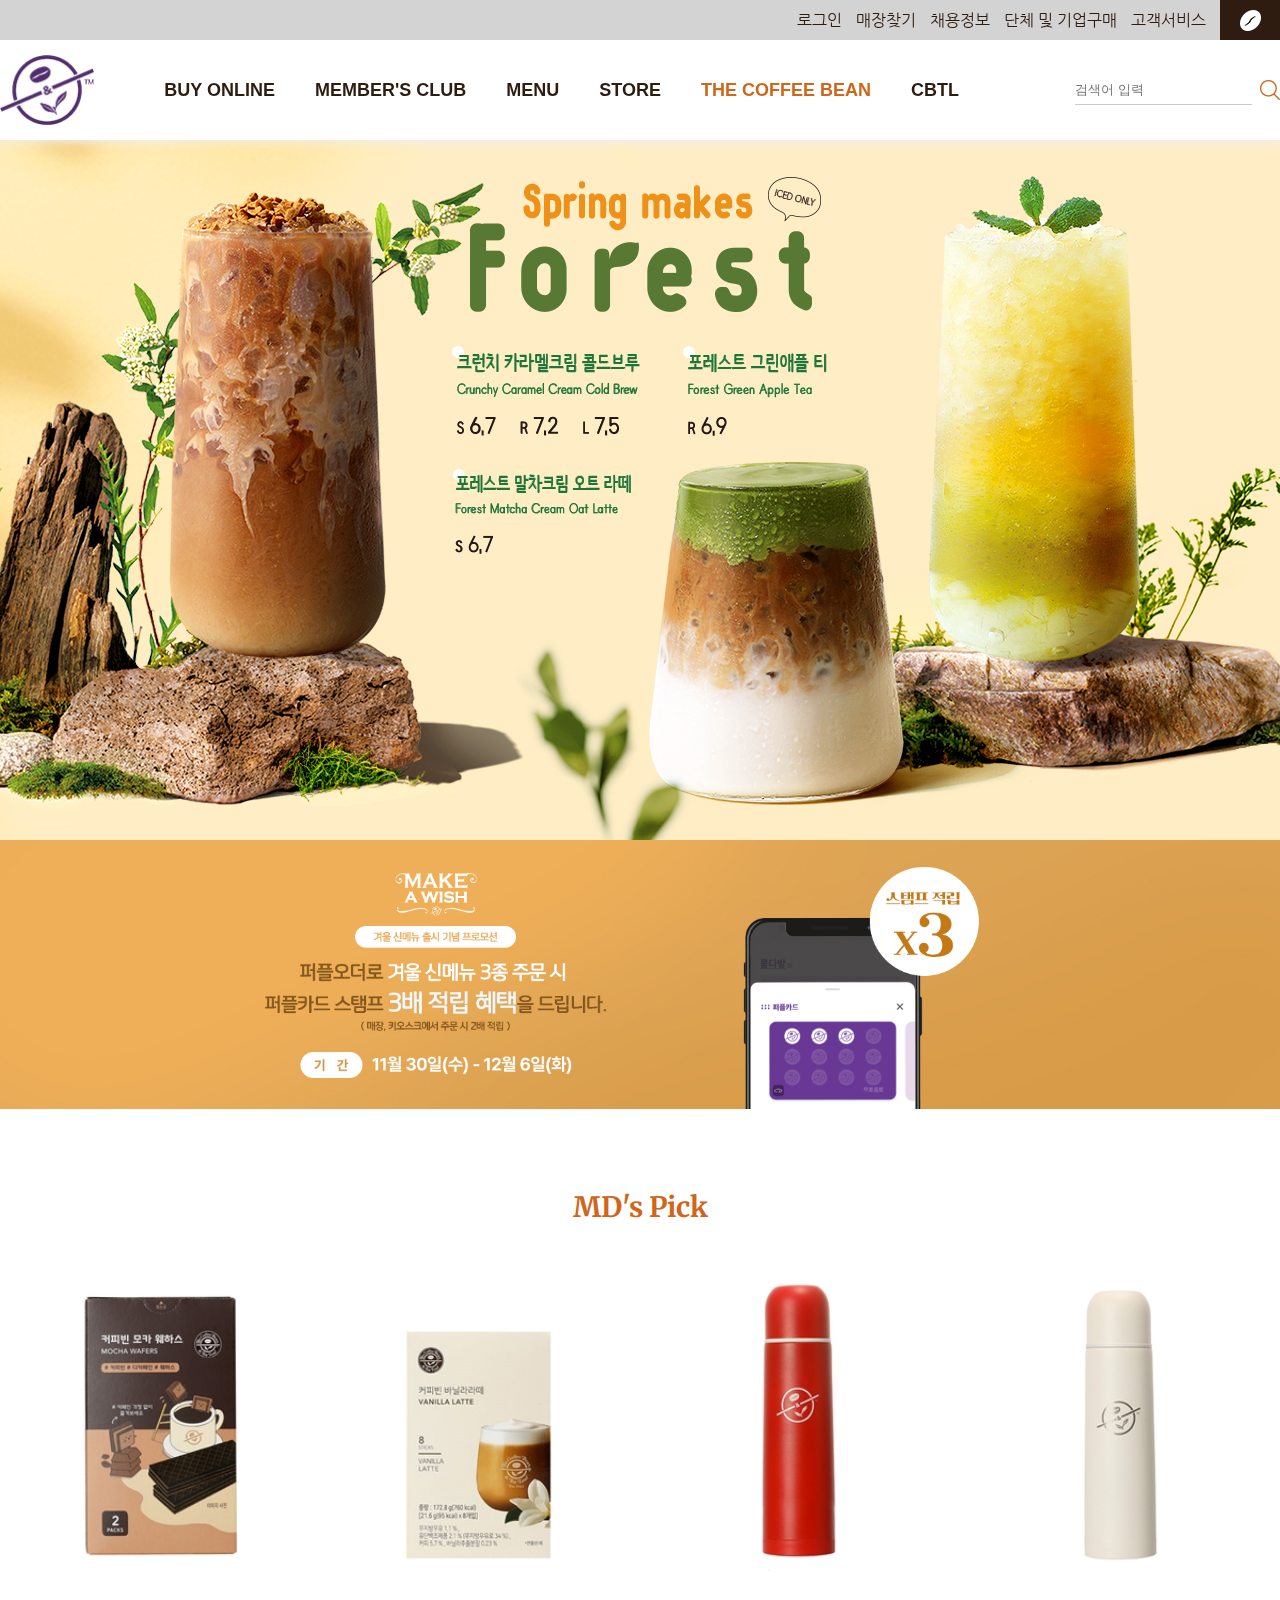
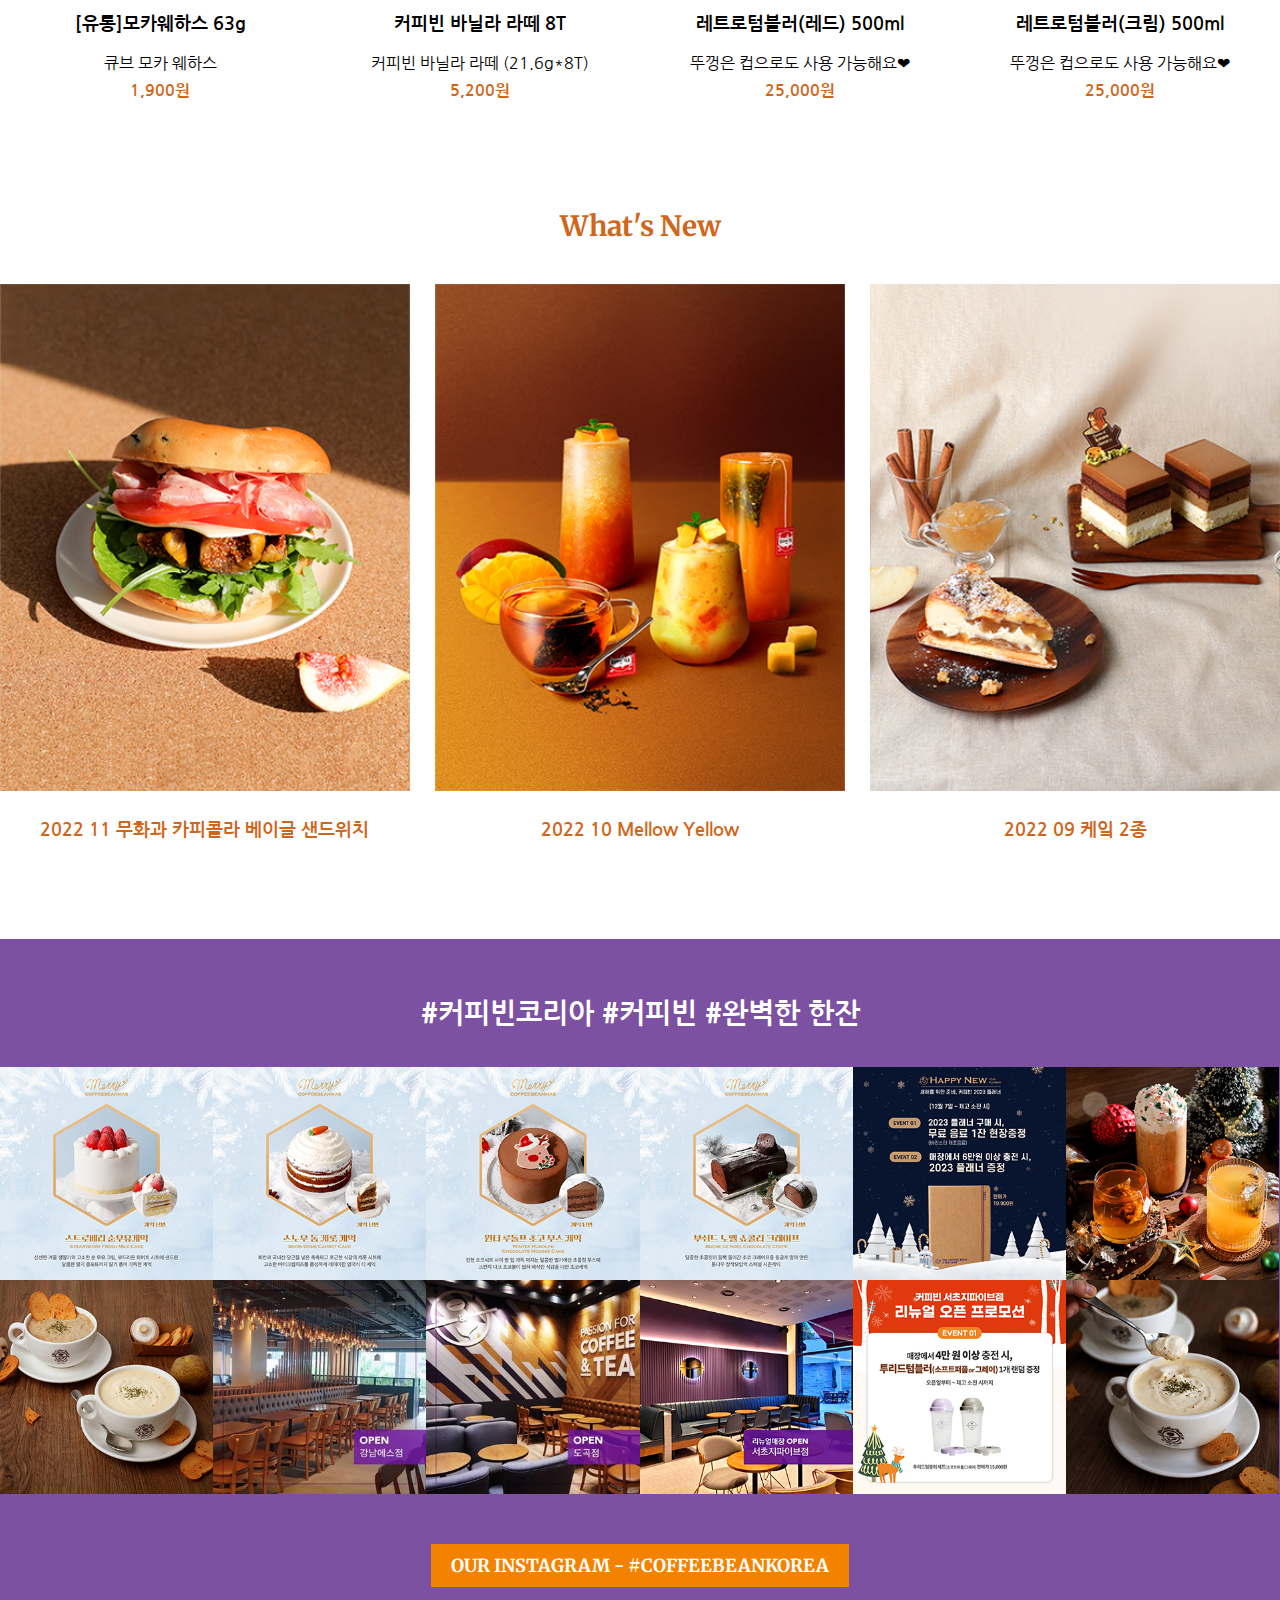
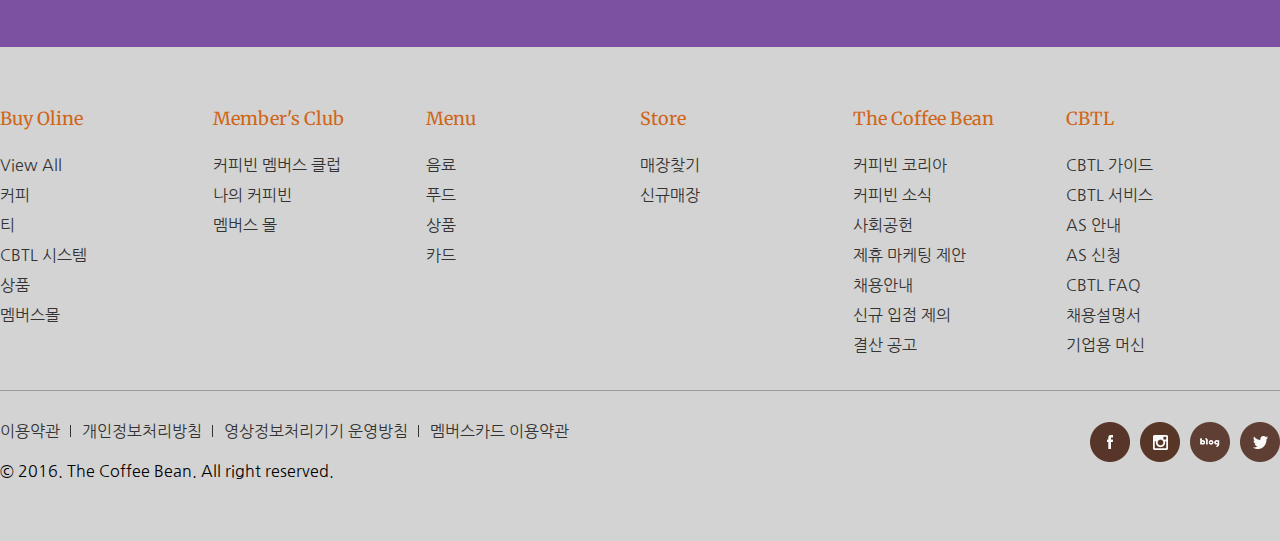
<file: index.html>
<!DOCTYPE html>
<html lang="ko">

<head>
    <meta charset="UTF-8">
    <title>홈 | 커피빈 코리아</title>

    <link
        href="https://fonts.googleapis.com/css2?family=Merriweather:opsz,wght@18..144,300..900&family=Nanum+Gothic:wght@400;700;800&display=swap"
        rel="stylesheet">
    <link rel="stylesheet" href="css/reset.css">
    <link rel="stylesheet" href="css/common.css">
    <link rel="stylesheet" href="css/index.css">

</head>

<body>

    <header>
        <div class="header-top">
            <ul>
                <li><a href="#">로그인</a></li>
                <li><a href="#">매장찾기</a></li>
                <li><a href="#">채용정보</a></li>
                <li><a href="#">단체 및 기업구매</a></li>
                <li><a href="#">고객서비스</a></li>
                <li><a href="https://www.coffeebeankorea.com/main/main.asp" target="_blank">공식홈페이지</a></li>
            </ul>
        </div>

        <div class="header-bottom">
            <h1 class="logo"><a href="index.html"><img src="img/logo.png" alt="커피빈코리아 로고"></a></h1>

            <nav class="gnb">
                <!-- ul>li*6>a[href=#] -->

                <ul>
                    <li><a href="#">buy online</a></li>
                    <li><a href="#">member's club</a></li>
                    <li><a href="#">menu</a></li>
                    <li><a href="#">store</a></li>
                    <li class="active"><a href="contents/coffeebeanstory.html">the coffee bean</a></li>
                    <li><a href="#">cbtl</a></li>
                </ul>
            </nav>

            <div class="search">
                <form action="#" name="searchfrm">
                    <input type="search" placeholder="검색어 입력">
                    <input type="submit" value="검색">

                    <!-- <button><img src="img/ico_search.png" alt="검색"></button> -->
                </form>
            </div>
        </div>
    </header>

    <main>
        <!-- 매인 비주얼 배너(신제품) : 배경이미지로 구현 -->
        <article class="promotion">
            <a href="#">
                <h2>Spring makes Forest</h2>
                <p>봄을 맞이해 커피빈의 신메뉴가 출시 되었습니다</p>

                <ul>
                    <li>크런치 카라멜크림 콜드브루</li>
                    <li>포레스트 말차크림 오트라떼</li>
                    <li>포레스트 그린 애플 티</li>
                </ul>
            </a>
        </article>

        <!-- 이벤트배너 : 이미지태그 사용 -->
        <article class="event">
            <a href="#"><img src="img/main_event.jpg"
                    alt="겨울 신메뉴 출시 기념 프로모션 - 퍼플오더로 셔울 신메뉴 3종 주문시 퍼플카드 스탬프 3배 적립 혜택을 드립니다. (매장, 키오스크에서 주문시 2배 적립), 기간 : 11월 30일(수) ~ 12월 6일 (화)"></a>
        </article>
    </main>

    <section>

        <!-- md's pick -->
        <article class="md-pick">
            <h2 class="sec-title">MD's Pick</h2>

            <div class="md-wrap clearfix">
                <div class="md-box">
                    <div class="photo">
                        <img src="img/MD01.jpg" alt="">
                        <a href="#" class="quick">Quick</a>
                    </div>

                    <div class="caption">
                        <h3 class="name">[유통]모카웨하스 63g</h3>
                        <p class="des">큐브 모카 웨하스</p>
                        <p class="price">1,900원</p>
                    </div>
                </div>

                <div class="md-box">
                    <div class="photo">
                        <img src="img/MD02.jpg" alt="">
                        <a href="#" class="quick">Quick View</a>
                    </div>

                    <div class="caption">
                        <h3 class="name">커피빈 바닐라 라떼 8T</h3>
                        <p class="des">커피빈 바닐라 라떼 (21.6g*8T)</p>
                        <p class="price">5,200원</p>
                    </div>
                </div>

                <div class="md-box">
                    <div class="photo">
                        <img src="img/MD03.jpg" alt="">
                        <a href="#" class="quick">Quick View</a>
                    </div>

                    <div class="caption">
                        <h3 class="name">레트로텀블러(레드) 500ml</h3>
                        <p class="des">뚜껑은 컵으로도 사용 가능해요❤</p>
                        <p class="price">25,000원</p>
                    </div>
                </div>

                <div class="md-box">
                    <div class="photo">
                        <img src="img/MD04.jpg" alt="">
                        <a href="#" class="quick">Quick View</a>
                    </div>

                    <div class="caption">
                        <h3 class="name">레트로텀블러(크림) 500ml</h3>
                        <p class="des">뚜껑은 컵으로도 사용 가능해요❤</p>
                        <p class="price">25,000원</p>
                    </div>
                </div>
            </div>
        </article>

        <!-- what's new -->
        <article class="new clearfix">
            <h2 class="sec-title">What's New</h2>

            <div class="new-box">
                <a href="#"><img src="img/new01.jpg" alt="2022 11 무화과 카피콜라 베이글 샌드위치"></a>

                <h3><a href="#">2022 11 무화과 카피콜라 베이글 샌드위치</a></h3>
            </div>

            <div class="new-box">
                <a href="#"><img src="img/new02.jpg" alt="2022 10 Mellow Yellow"></a>

                <h3><a href="#">2022 10 Mellow Yellow</a></h3>
            </div>

            <div class="new-box">
                <a href="#"><img src="img/new03.jpg" alt="2022 09 케잌 2종"></a>

                <h3><a href="#">2022 09 케잌 2종</a></h3>
            </div>
        </article>

        <!-- instagram -->
        <article class="instagram">
            <div class="inner">
                <h2 class="sec-title">
                    <span>#커피빈코리아</span>
                    <span>#커피빈</span>
                    <span>#완벽한 한잔</span>
                </h2>

                <ul class="thumb-list">
                    <li><a href="#"><img src="img/sns_img01.jpg" alt=""></a></li>
                    <li><a href="#"><img src="img/sns_img02.jpg" alt=""></a></li>
                    <li><a href="#"><img src="img/sns_img03.jpg" alt=""></a></li>
                    <li><a href="#"><img src="img/sns_img04.jpg" alt=""></a></li>
                    <li><a href="#"><img src="img/sns_img05.jpg" alt=""></a></li>
                    <li><a href="#"><img src="img/sns_img06.jpg" alt=""></a></li>
                    <li><a href="#"><img src="img/sns_img07.jpg" alt=""></a></li>
                    <li><a href="#"><img src="img/sns_img08.jpg" alt=""></a></li>
                    <li><a href="#"><img src="img/sns_img09.jpg" alt=""></a></li>
                    <li><a href="#"><img src="img/sns_img10.jpg" alt=""></a></li>
                    <li><a href="#"><img src="img/sns_img11.jpg" alt=""></a></li>
                    <li><a href="#"><img src="img/sns_img12.jpg" alt=""></a></li>
                </ul>

                <a href="#" class="follow-btn">OUR INSTAGRAM - #COFFEEBEANKOREA</a>
            </div>
        </article>
    </section>

    <footer>
        <div class="inner">
            <div class="sitemap clearfix">
                <div class="mapbox">
                    <h3>Buy Oline</h3>

                    <ul>
                        <li><a href="#">View All</a></li>
                        <li><a href="#">커피</a></li>
                        <li><a href="#">티</a></li>
                        <li><a href="#">CBTL 시스템</a></li>
                        <li><a href="#">상품</a></li>
                        <li><a href="#">멤버스몰</a></li>
                    </ul>
                </div>

                <div class="mapbox">
                    <h3>Member's Club</h3>

                    <ul>
                        <li><a href="#">커피빈 멤버스 클럽</a></li>
                        <li><a href="#">나의 커피빈</a></li>
                        <li><a href="#">멤버스 몰</a></li>
                    </ul>
                </div>

                <div class="mapbox">
                    <h3>Menu</h3>

                    <ul>
                        <li><a href="#">음료</a></li>
                        <li><a href="#">푸드</a></li>
                        <li><a href="#">상품</a></li>
                        <li><a href="#">카드</a></li>
                    </ul>
                </div>

                <div class="mapbox">
                    <h3>Store</h3>

                    <ul>
                        <li><a href="#">매장찾기</a></li>
                        <li><a href="#">신규매장</a></li>
                    </ul>
                </div>

                <div class="mapbox">
                    <h3>The Coffee Bean</h3>

                    <ul>
                        <li><a href="#">커피빈 코리아</a></li>
                        <li><a href="#">커피빈 소식</a></li>
                        <li><a href="#">사회공헌</a></li>
                        <li><a href="#">제휴 마케팅 제안</a></li>
                        <li><a href="#">채용안내</a></li>
                        <li><a href="#">신규 입점 제의</a></li>
                        <li><a href="#">결산 공고</a></li>
                    </ul>
                </div>

                <div class="mapbox">
                    <h3>CBTL</h3>

                    <ul>
                        <li><a href="#">CBTL 가이드</a></li>
                        <li><a href="#">CBTL 서비스</a></li>
                        <li><a href="#">AS 안내</a></li>
                        <li><a href="#">AS 신청</a></li>
                        <li><a href="#">CBTL FAQ</a></li>
                        <li><a href="#">채용설명서</a></li>
                        <li><a href="#">기업용 머신</a></li>
                    </ul>
                </div>
            </div>

            <div class="info">
                <div class="links">
                    <a href="#">이용약관</a>
                    <a href="#">개인정보처리방침</a>
                    <a href="#">영상정보처리기기 운영방침</a>
                    <a href="#">멤버스카드 이용약관</a>
                </div>

                <p class="copy">&copy; 2016. The Coffee Bean. All right reserved.</p>

                <div class="sns clearfix">
                    <a href="#"><img src="img/ico_facebook.png" alt="페이스북 바로가기"></a>
                    <a href="#">인스타그램 바로가기</a>
                    <a href="#">블로그 바로가기</a>
                    <a href="#">트위터 바로가기</a>
                </div>
            </div>
        </div>
    </footer>

</body>

</html>
</file>
<file: css/common.css>
@charset "utf-8";

/* common.css ************************************** */
.clearfix::after {
    content: "";
    display: block;
    clear: both;
}
/* 안쪽에서 컨텐츠 너비를 잡아줄 때 사용 */
.inner {
    width: 1280px;
    margin: 0 auto;
    /* outline: 1px solid blue; */
}
/* 본문 영역 제목에 공통으로 적용될 디자인 */
.sec-title {
    color: rgb(207, 102, 26);
    font-size: 28px;
    font-family: "Merriweather", serif;
    font-weight: 700;
    margin-bottom: 40px;
    text-align: center;
}

body {
    font-family: "Nanum Gothic", sans-serif;
    font-weight: 400;
}
</file>
<file: css/index.css>
@charset "utf-8";

@import url(header.css);
@import url(footer.css);

/*  폰트
1) merriweather 폰트 (영문)
    font-family: "Merriweather", serif;
    font-weight: 300 ~ 900;

2) nanum gothic 폰트 (한글)
    font-family: "Nanum Gothic", sans-serif;
    font-weight: 400 | 700 | 800;
*/



/* main ************************************************************************* */
main {
    margin-top: 140px;
    width: 100%;
    margin-bottom: 80px;
}
main .promotion {
    width: 100%;
    max-width: 1920px;
    margin: 0 auto;
    height: 700px;
    background: url(../img/main_forest.jpg) no-repeat center top/cover;
}
main .promotion a {
    height: 100%;
    width: 100%;
    font-size: 0;
}
main .event {
    width: 100%;
    max-width: 1920px;
    margin: 0 auto;
}
main .event img {
    width: 100%;
    display: block;
}

/* section ************************************************************** */

article.md-pick {
    width: 1280px;
    margin: 0 auto 100px;
}

.md-pick .md-wrap {
    text-align: center;
}

.md-pick .md-wrap .md-box {
    float: left;
    width: 25%;
}

.md-box .photo {
    margin-bottom: 30px;
    position: relative;
}
.md-box .photo img {
    width: 100%;
    display: block;
}
.md-box .photo a.quick {
    background-color: rgb(243, 130, 0);
    display: inline-block;
    padding: 10px 20px;
    font-size: 18px;
    text-transform: uppercase;
    color: rgb(255, 255, 255);
    letter-spacing: 1.2px;
    position: absolute;
    left: 50%;
    transform: translateX(-50%);
    bottom: 20%;
    display: none;
    /* 위치잡기 
    top: 50%;
    transform: translate(-50%, -50%); */
}
.md-box .photo:hover img {
    opacity: 0.4;
}
.md-box .photo:hover a.quick {
    display: inline-block;
}

.md-box .caption {
    padding: 0 5%;
}
.md-box .caption h3 {
    font-size: 18px;
    font-weight: 700;
    margin-bottom: 20px;
}
.md-box .caption p {
    margin-bottom: 10px;
}

.md-box .caption p.price {
    color: rgb(207, 102, 26);
    font-weight: 700;
}


article.new {
    width: 1280px;
    margin: 0 auto 100px;
}

article.new .new-box {
    float: left;
    width: 32%;
}
article.new .new-box ~ .new-box {
    margin-left: 2%;
}

article.new .new-box > a  {
    margin-bottom: 30px;
    overflow: hidden;
}
article.new .new-box > a img {
    width: 100%;
    display: block;
    transition: all 0.5s;
}

article.new .new-box > a:hover img {
    transform: scale(1.5);
}

article.new .new-box h3 {
    font-size: 18px;
    text-align: center;
    font-weight: 700;
}
article.new .new-box h3 a {
    color: rgb(207, 102, 26);
}

article.instagram {
    width: 100%;
    background-color: rgb(124,81,161);
    padding: 60px 0;
    /* text-align: center; */
}
article.instagram .sec-title {
    color: rgb(255, 255, 255);
    font-family: "Nanum Gothic", sans-serif;
}

article.instagram .thumb-list {
    margin-bottom: 50px;
}
article.instagram .thumb-list li {
    width: 16.66%;
    overflow: hidden;
}

article.instagram .thumb-list li a img {
    width: 100%;
    display: block;
    transition: all 0.5s;
}
article.instagram .thumb-list li:hover img {
    transform: scale(1.2);
    opacity: 0.7;
}

article.instagram .follow-btn {
    background-color: rgb(243, 130, 0);
    color: rgb(255, 255, 255);
    font-size: 18px;
    font-weight: 700;
    font-family: "Merriweather", serif;
    display: inline-block;
    padding: 10px 20px;

    /* 버튼위치 조절 */
    position: relative;
    left: 50%;
    transform: translateX(-50%);
}
article.instagram .follow-btn:hover {
    background-color: rgb(255, 255, 255);
    color: rgb(243, 130, 0);
}
</file>
